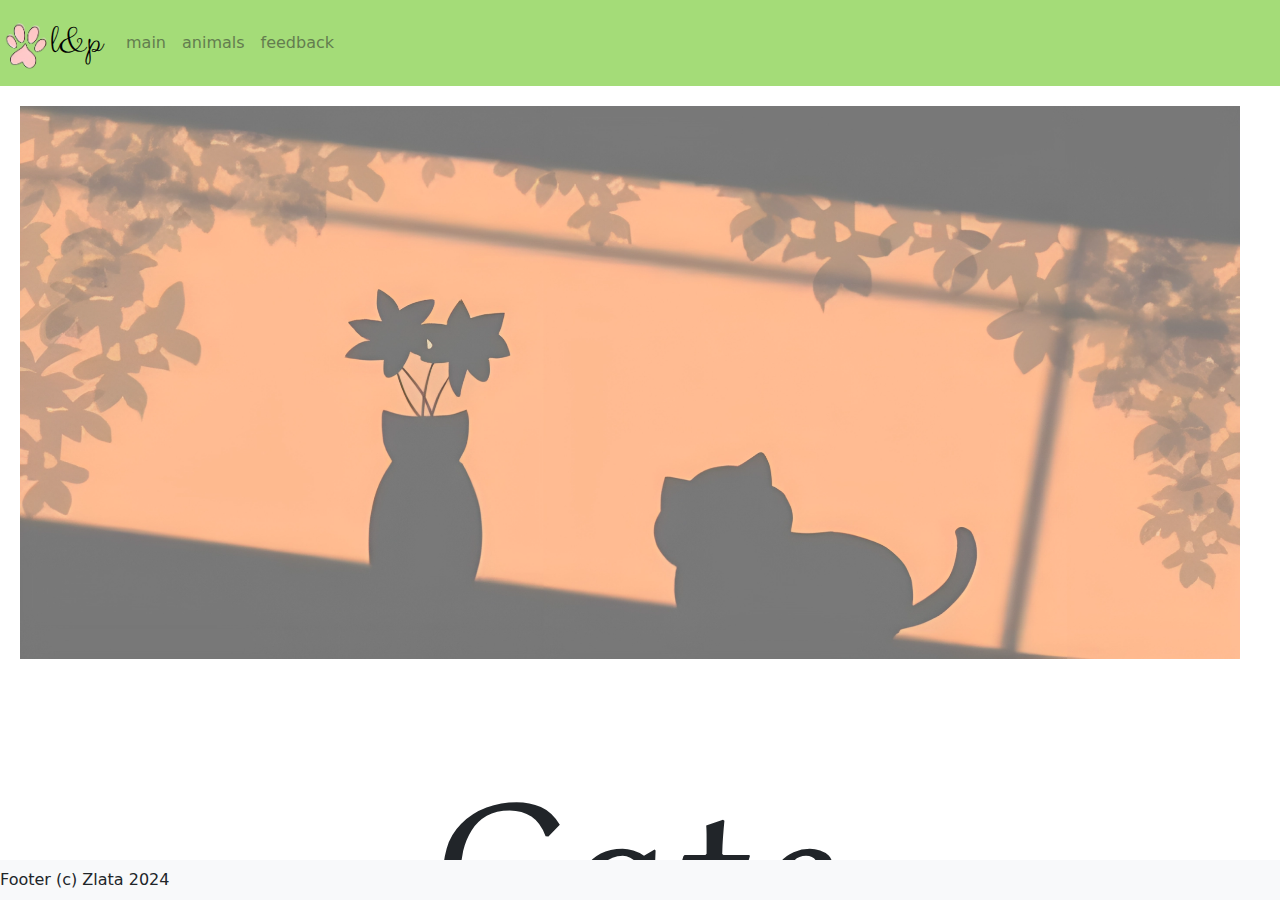
<file: cats.html>
<!doctype html>
<html lang="en">
  <head>
    <meta charset="utf-8">
    <meta name="viewport" content="width=device-width, initial-scale=1">
    <title>Love & Pets</title>
    <link rel="icon" type="image/x-icon" href="./assets/images/favicon.ico">
    <link href="assets/css/bootstrap.min.css" rel="stylesheet">
    <script src="assets/js/bootstrap.bundle.min.js"></script>
    <link href="assets/css/style.css" rel="stylesheet">
    <script src="script.js"></script>
  </head>
  <body>
    <div class="vh-100 d-flex flex-column">
        <!--- header --->
        <nav class="navbar navbar-custom navbar-expand navbar-light">
            <a class="navbar-brand font_clicker_free font_size_40px" href="index.html">
                <img src="assets/images/pic1.png" style="width: 50px; height: 50px;"/>l&p
            </a>
            <ul class="navbar-nav mr-auto">
                <li class="nav-item active">
                    <a class="nav-link" href="index.html">main</a>
                </li>
                <li class="nav-item">
                    <a class="nav-link" href="catalog.html">animals</a>
                </li>
                <li class="nav-item">
                    <a class="nav-link" href="feedback.html">feedback</a>
                </li>
            </ul>
        </nav> 
        <!-- container with content -->
        <div class="flex-grow-1 overflow-auto">
            <img src="assets/images/cats1.png" class="margin_20px" style="width: calc(100vw - 60px);" />
            <div class="container_1">
                <div class="font_aref_ruqaa font_size_100px text-center">Cats</div>
                <div class="font_aref_ruqaa font_size_70px">Сharacteristics</div>
                <p>The domestic cat is a mammal of the cat family of the order Carnivora.</p> 
                <h3>Biology</h3>
                <p>
                    <img src="assets/images/cats2.png" style="width: 260px; height: 240px; margin-inline: 5px; float: left;" />
                <p>The normal internal body temperature of an adult cat is +38…+39.5 °C; in kittens it is slightly higher.</p>
                <p>The heart rate in adult cats varies depending on physical and mental activity and ranges from 120 to 220 beats
                    per minute. The respiratory rate averages 20-40 respiratory movements per minute.</p>
                </p>
                <h3>Anatomy</h3>
                <p>The average body length of a cat without a tail is 60 cm, the length of the tail is 25-35 cm.</p>
                <p>The weight of an average healthy cat is 2.5-6.5 kg, but there are also larger specimens whose weight reaches 7-9
                    kg. Siberian and Maine Coon cats can reach a weight of 11.5-13 kg.</p>
                <p>The cat's skeleton is made up of approximately 240 bones.</p>
                <img src="assets/images/cats3.png" style="width: 520px; height: 395px; margin-inline: 5px; float: right;" />
                <h3>Lifespan</h3>
                <p>The average lifespan of cats is 14 years.</p>
                <h3>Dream</h3>
                <p>Domestic adult cats can sleep or rest 50% of their time. Some cats sleep 20 hours a day, but the average sleep
                    duration is 13-14 hours a day.</p>
                <h3>Game</h3>
                <p>At home, cats love to play with small objects: balls, sticks, crumpled paper, special toys for cats. Cats are
                    often attracted to dangling and suspended objects, as they have the ability to move in
                    the air, which imitates the cat's hunting of birds.</p>
            </div>
            <img src="assets/images/cats4.png" class="margin_20px" style="width: calc(100vw - 60px);" />
            <div class="container_1">
                <div class="font_aref_ruqaa font_size_70px">Care</div>
                <h3>Food</h3>
                <p>To establish nutrition in your new home, choose foods that your cat is already familiar with. The previous food
                    should form the basis of the diet for at least two weeks.
                    But in the future it can be gradually replaced with a new one.</p>
                <p>An adult cat's diet should consist of 70% animal protein and 30% fat and carbohydrates.</p>
                <p>A domestic cat should eat several small meals a day and eat at the same time. Therefore, it is better to give
                    food on a schedule, and in between feedings, remove the bowl out of reach.</p>
                <p>Choose the right cookware. It is better to feed your cat from metal bowls. They do not break and do not
                    accumulate unpleasant odors.</p>
                <h3>Procedures</h3>
                <img src="assets/images/cats5.png" style="width: 380px; height: 420px; float: right;" />
                <img src="assets/images/cats6.png" style="width: 420px; height: 270px; float: right; margin: 80px;" />
                <p>6 procedures</p>
                <table>
                    <tr>
                        <td><img src="assets/images/Ellipse 8.png" style="width: 20px; height: 20px; margin-right: 10px;" /></td>
                        <td>coming wool</td>
                    </tr>
                    <tr>
                        <td><img src="assets/images/Ellipse 8.png" style="width: 20px; height: 20px; margin-right: 10px;" /></td>
                        <td>cat bathing</td>
                    </tr>
                    <tr>
                        <td><img src="assets/images/Ellipse 8.png" style="width: 20px; height: 20px; margin-right: 10px;" /></td>
                        <td>nail trimming</td>
                    </tr>
                    <tr>
                        <td><img src="assets/images/Ellipse 8.png" style="width: 20px; height: 20px; margin-right: 10px;" /></td>
                        <td>ear cleaning</td>
                    </tr>
                    <tr>
                        <td><img src="assets/images/Ellipse 8.png" style="width: 20px; height: 20px; margin-right: 10px;" /></td>
                        <td>rubbing eyes</td>
                    </tr>
                    <tr>
                        <td><img src="assets/images/Ellipse 8.png" style="width: 20px; height: 20px; margin-right: 10px;" /></td>
                        <td>oral hygiene</td>
                    </tr>
                </table>
                <h3>Some necessary things</h3>
                <p>Bed. This is a comfortable place to sleep where your kitten or cat will feel comfortable and safe. It is
                    recommended to place the bed higher up, preferably in a quiet place
                    that is safe for the kitten, away from drafts.</p>
                <p>Tray. It should be deep enough, but not too deep, as high walls can scare the kitten away. You will also need a
                    scoop to remove the poop.</p>
                <p>Scratching post. Allows the cat to sharpen its claws.</p>
            </div>
            <img src="assets/images/cats7.png" class="margin_20px" style="width: calc(100vw - 60px);" />
        </div>
        <!-- footer -->
        <nav class="navbar navbar-light bg-light">Footer (c) Zlata 2024</nav>
    </div>
</body>
</html>
</file>
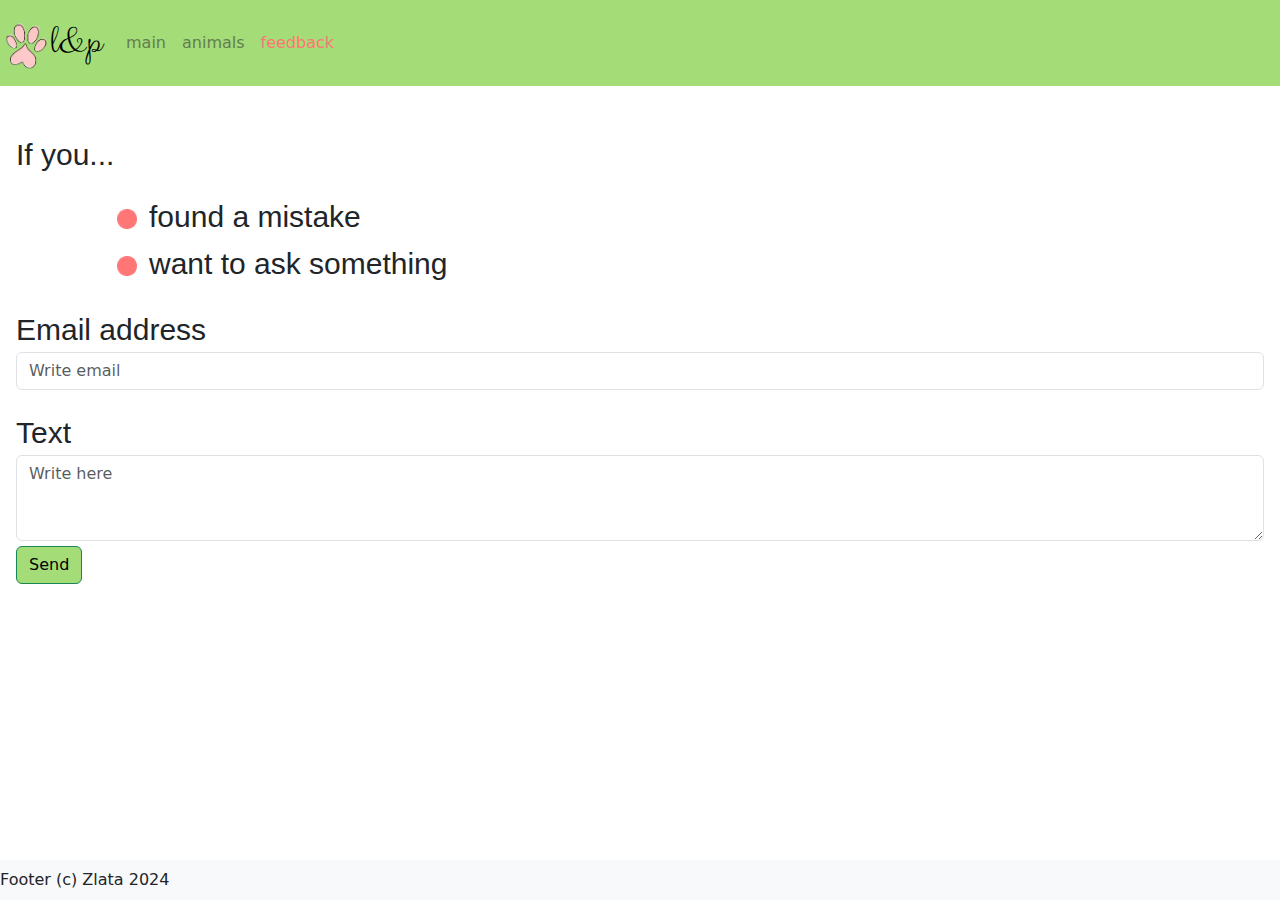
<file: feedback.html>
<!doctype html>
<html lang="en">
  <head>
    <meta charset="utf-8">
    <meta name="viewport" content="width=device-width, initial-scale=1">
    <title>Love & Pets</title>
    <link rel="icon" type="image/x-icon" href="./assets/images/favicon.ico">
    <link href="assets/css/bootstrap.min.css" rel="stylesheet">
    <script src="assets/js/bootstrap.bundle.min.js"></script>
    <link href="assets/css/style.css" rel="stylesheet">
    <script src="script.js"></script>
  </head>
  <body>
    <div class="vh-100 d-flex flex-column">
        <!--- header --->
        <nav class="navbar navbar-custom navbar-expand navbar-light">
            <a class="navbar-brand font_clicker_free font_size_40px" href="index.html">
                <img src="assets/images/pic1.png" style="width: 50px; height: 50px;"/>l&p
            </a>
            <ul class="navbar-nav mr-auto">
                <li class="nav-item active">
                    <a class="nav-link" href="index.html">main</a>
                </li>
                <li class="nav-item">
                    <a class="nav-link" href="catalog.html">animals</a>
                </li>
                <li class="nav-item">
                    <a class="nav-link active" href="feedback.html">feedback</a>
                </li>
            </ul>
        </nav> 
        <!-- container with content -->
        <div class="flex-grow-1 overflow-auto"> 
            <div class="container_1">
                    <p>If you...</p>
                <table>
                    <tr>
                        <td><img src="assets/images/Ellipse 8.png" style="width: 20px; height: 20px; margin-right: 10px;"/></td>
                        <td>found a mistake</td>
                    </tr>
                    <tr>
                        <td><img src="assets/images/Ellipse 8.png" style="width: 20px; height: 20px; margin-right: 10px;"/></td>
                        <td>want to ask something</td>
                    </tr>
                </table>
                <!-- forma -->
                <form action = "#" onsubmit="my_function()">
                    <div class="form-group">
                    <label for="exampleInputEmail1">Email address</label>
                    <input type="text" class="form-control" id="Email" placeholder="Write email">
                    </div>
                    <div class="form-group">
                        <label for="exampleFormControlTextarea1">Text</label>
                        <textarea class="form-control" id="Text" rows="3" placeholder="Write here"></textarea>
                    </div>
                    <button type="submit" class="btn btn-success margin_top_5px">Send</button>
                </form>  
            </div>
        </div>
        <!-- footer -->
        <nav class="navbar sticky-bottom navbar-light bg-light">Footer (c) Zlata 2024</nav>
    </div>
</body>
</html>
</file>
<file: assets/css/style.css>
body {
    margin: 0px;
    padding: 0px;
}
.container_1 {
padding: 1em;
}
.rightimg  {
    float: right; 
    margin: 7px 0 7px 7px;
    width: 690px; 
    height: 740px;
}
.margin_20px {
    margin: 20px;
}
.margin_top_5px {
    margin-top: 5px;
}
.font_size_40px {
    font-size: 40px;
}
.font_size_70px {
    font-size: 70px;
}
.font_size_100px {
    font-size: 200px;
}
.font_size_200px {
    font-size: 200px;
}
table{
    font-family: 'Arial', sans-serif;
    font-size: 30px;
    margin-left: 100px;
}
p {
    font-family: 'Arial', sans-serif;
    font-size: 30px;
    margin-top: 30px;
}
h3{
    font-family: 'Arial', sans-serif;
    font-size: 50px;
    margin-top: 40px;
}
label{
    font-family: 'Arial', sans-serif;
    font-size: 30px;
    margin-top: 20px;
}
/* cliecker free font */
@font-face {
    font-family: clickerFreeFont;
    src: url(../fonts/ClickerScript-Regular.ttf);
    font-display: fallback;
}
.font_clicker_free {
    font-family: clickerFreeFont;
}

/* aref ruqaa */
@font-face {
    font-family: arefRuqaa;
    src: url(../fonts/ArefRuqaa-Regular.ttf);
    font-display: fallback;
}
.font_aref_ruqaa {
    font-family: arefRuqaa;
    letter-spacing: 5px;
}

/* Change the background color */
.navbar-custom {
    background-color: rgb(164, 220, 120);
}

/* Change the  color */
.nav-link{
    color: rgb(99, 125, 79);
}
.nav-link.active{
    color:rgb(255, 118, 118) !important;
}

.btn-success{
    background-color: rgb(164, 220, 120);
    color:black;
}
</file>
